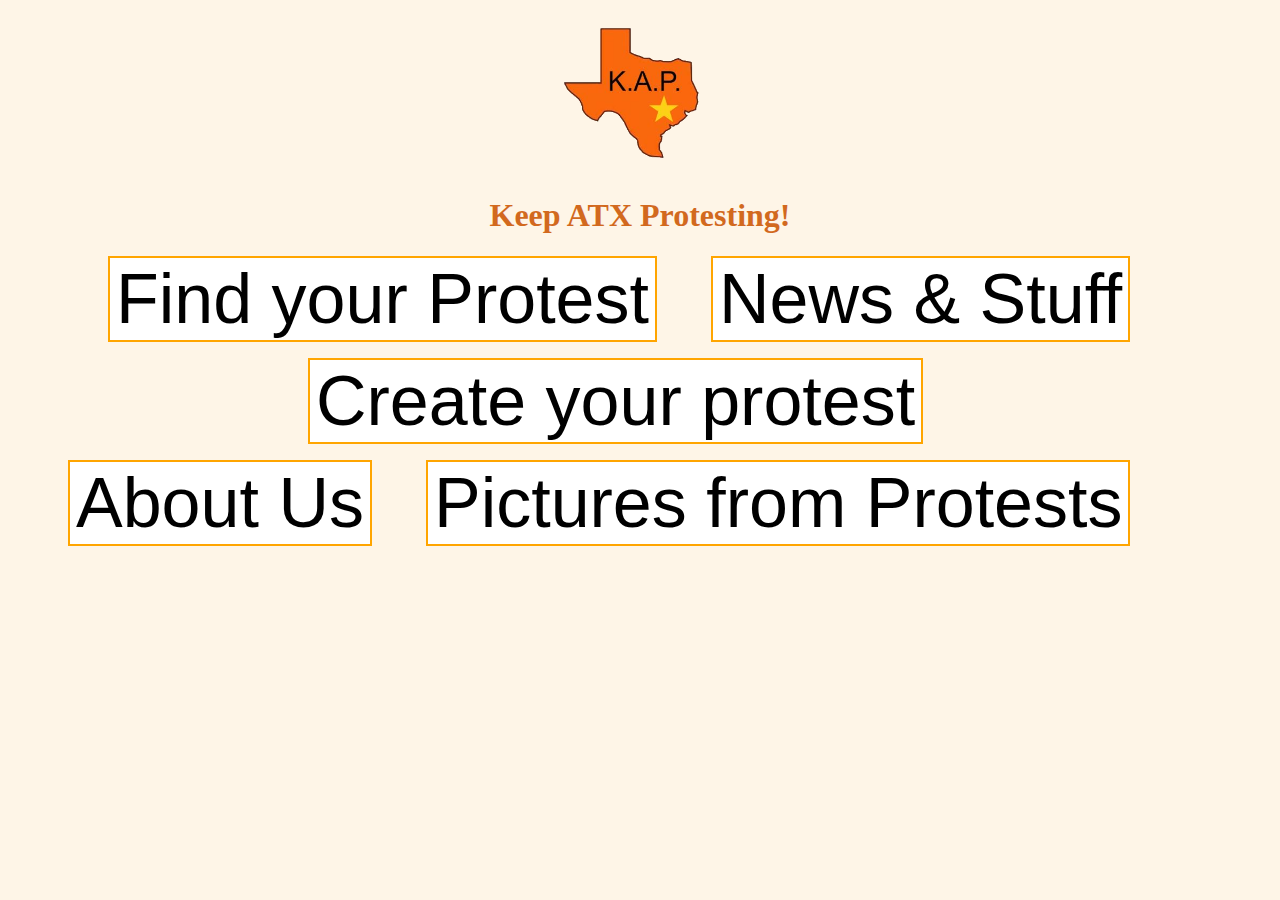
<file: index.html>
<!DOCTYPE html>
<html lang="en" dir="ltr">
  <head>
    <meta charset="utf-8">
    <title>KAP Home Page</title>
    <link href = "Home page style.css" rel= "stylesheet">
    <style>

      .button2 {
        background-color: white;
        color: black;
        border: 2px solid #FFA500;
        margin-left: 100px;
        font-size: 70px;
      }

      .button2:hover {
        background-color: #FFA500;
        color: white;
      }

      .button3 {
        background-color: white;
        color: black;
        border: 2px solid #FFA500;
        margin-left: 130px;
        font-size: 70px;
      }

      .button3:hover {
        background-color: #FFA500;
        color: white;
      }

      .button4 {
        background-color: white;
        color: black;
        border: 2px solid #FFA500;
        margin-left: 300px;
        font-size: 70px;
      }

      .button4:hover {
        background-color: #FFA500;
        color: white;
      }

      .button5 {
        background-color: white;
        color: black;
        border: 2px solid #FFA500;
        margin-left:60px;
        font-size: 70px;
      }

      .button5:hover {
        background-color: #FFA500;
        color: white;
      }

      .button6 {
        background-color: white;
        color: black;
        border: 2px solid #FFA500;
        margin-left: 50px;
        font-size: 70px;
      }

      .button6:hover {
        background-color: #FFA500;
        color: white;
      }
    </style>
  </head>
  <body>
    <form action="Home page.html" method="get">
      <p>
      <input type="image" src="texas_official.png" onclick="" class="center" />
      </p>
    </form>
    <h1> Keep ATX Protesting! </h1>
    <p>
    </p>

    <button class="button button2"  onclick='FYPfunction()'>Find your Protest</button>
    <script>
      function FYPfunction(){
          location.replace("finalprotestmap.html")
      }
      </script>
      <button class="button button6"  onclick='NewsPagefunction()'>News & Stuff</button>
      <script>
        function NewsPagefunction(){
            location.replace("news_page.html")
        }
        </script>
    <p>
      </p>
      <p>
        </p>

    <button class="button button4"  onclick="location.href='https://docs.google.com/forms/d/e/1FAIpQLSd8jUMjp-vjcL7V7BomJ3T4n1UpRHw8Tf5Ga4DB0iRbruAmew/viewform'">Create your protest</button>
    <p>
      </p>
      <p>
        </p>
    <button class="button button5" onclick='Aboutfunction()'>About Us</button>
    <script>
      function Aboutfunction(){
          location.replace("abtus.html")
      }
      </script>
    <button class="button button6"  onclick='PicturesPagefunction()'>Pictures from Protests</button>
    <script>
      function PicturesPagefunction(){
          location.replace("pictures_page.html")
      }
      </script>
    <p>
      </p>
      <p>
        </p>

  </body>
</html>
</file>
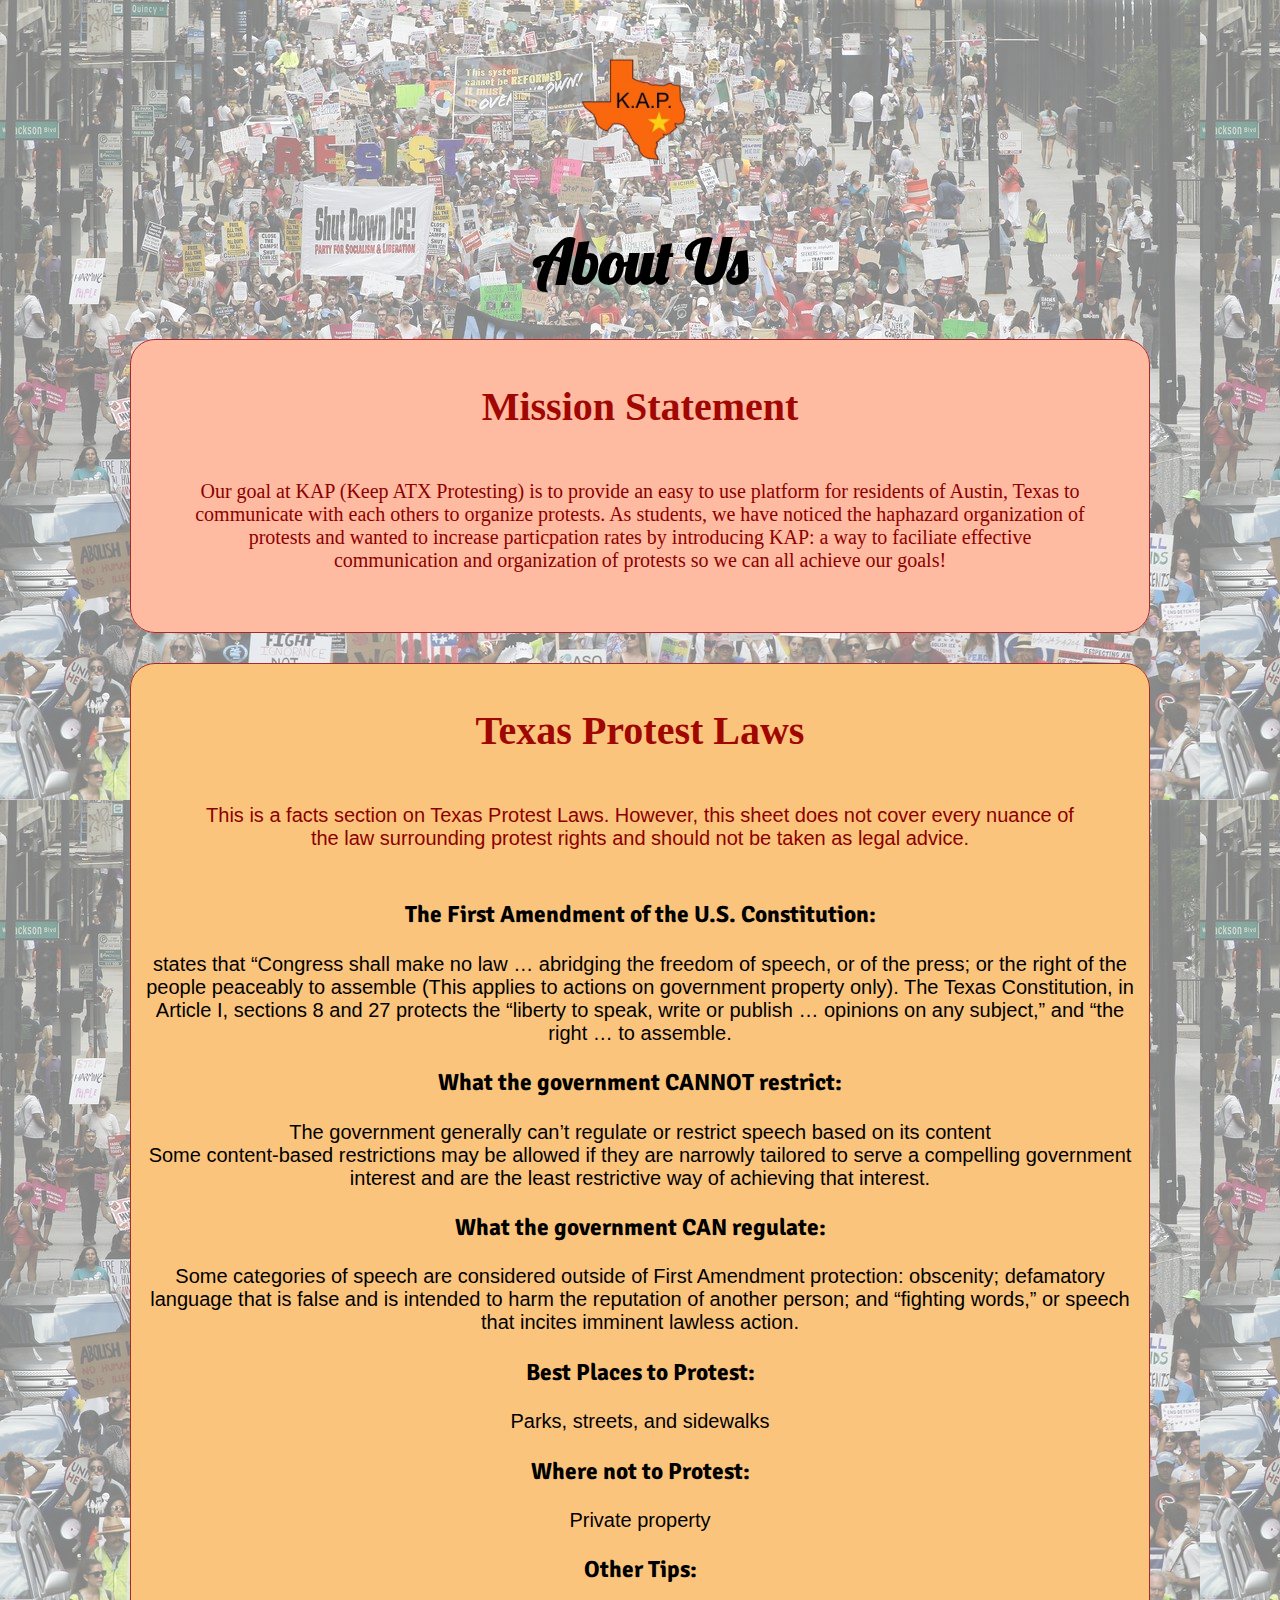
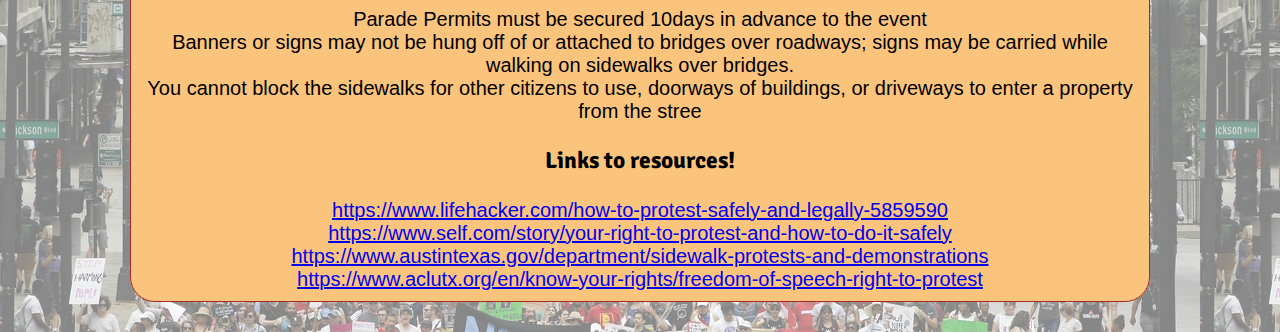
<file: abtus.html>
<!DOCTYPE html>
<html lang="en" dir="ltr">
  <head>
    <meta charset="utf-8">
    <!-- <link href="https://fonts.googleapis.com/css?family=Darker+Grotesque&display=swap" rel="stylesheet"> -->
    <!-- <link href="https://fonts.googleapis.com/css?family=Blinker|Darker+Grotesque|Lobster|Pacifico|Roboto+Slab|Ubuntu+Condensed&display=swap" rel="stylesheet"> -->
<link href="https://fonts.googleapis.com/css?family=Darker+Grotesque|Lobster|Pacifico|Roboto+Slab|Signika&display=swap" rel="stylesheet">
    <!-- <link href="https://fonts.googleapis.com/css?family=Lobster&display=swap" rel="stylesheet"> -->

    <title></title>
    <link href = "kap.css" rel = "stylesheet">

  </head>
  <body>
    <form action="Home page.html" method="get">
     <p>
     <input type="image" src="texas_official.png" onclick="" class="center"  width="50%" height="100%"/>
     </p>
   </form>
   <h1> About Us </h1>

<div class="bkgIMG">
  <div class="firstbg">

   <div class="boxed">
      <!-- <a id="button1">https://blog.hubspot.com/marketing/jump-link-same-page</a> -->


        <article>
           <h2>Mission Statement</h2>
           <p>Our goal at KAP (Keep ATX Protesting) is to provide an easy to use platform for residents of Austin, Texas to communicate with each others to organize protests.
              As students, we have noticed the haphazard organization of protests and wanted to increase particpation rates by introducing KAP: a way to faciliate effective communication and organization of protests so we can all achieve our goals!
            </p>
         </article>
  </div>

  </div>

  <div class="backgroundsecond">
  <div class="txlaw">
<center>
    <!-- <article1> -->
 <h2>Texas Protest Laws</h2>
 <p>This is a facts section on Texas Protest Laws. However, this sheet does not cover every nuance of the law surrounding protest rights and should not be taken as legal advice.</p>
<h3>  The First Amendment of the U.S. Constitution:</h3> states that “Congress shall make no law … abridging the freedom of speech, or of the press; or the right of the people peaceably to assemble (This applies to actions on government property only).
 The Texas Constitution, in Article I, sections 8 and 27 protects the “liberty to speak, write or publish … opinions on any subject,” and “the right … to assemble.

<h3>  What the government CANNOT restrict:</h3>The government generally can’t regulate or restrict speech based on its content<br>Some content-based restrictions may be allowed if they are narrowly tailored to serve a compelling government interest and are the least restrictive way of achieving that interest.</li>
<h3>What the government CAN regulate:</h3>Some categories of speech are considered outside of First Amendment protection: obscenity; defamatory language that is false and is intended to harm the reputation of another person;
   and “fighting words,” or speech that incites imminent lawless action.

<h3>Best Places to Protest:</h3> Parks, streets, and sidewalks
<h3>Where not to Protest: </h3> Private property
<h3>Other Tips:</h3>Parade Permits must be secured 10days in advance to the event<br>Banners or signs may not be hung off of or attached to bridges over roadways; signs may be carried while walking on sidewalks over bridges.<br>
You cannot block the sidewalks for other citizens to use, doorways of buildings, or driveways to enter a property from the stree<br>
<h3>Links to resources!</h3>
<a href="https://lifehacker.com/how-to-protest-safely-and-legally-5859590">https://www.lifehacker.com/how-to-protest-safely-and-legally-5859590 </a> <br>
<a href="https://www.self.com/story/your-right-to-protest-and-how-to-do-it-safely">https://www.self.com/story/your-right-to-protest-and-how-to-do-it-safely </a> <br>
<a href="https://www.austintexas.gov/department/sidewalk-protests-and-demonstrations">https://www.austintexas.gov/department/sidewalk-protests-and-demonstrations </a> <br>
<a href="https://www.aclutx.org/en/know-your-rights/freedom-of-speech-right-to-protest">https://www.aclutx.org/en/know-your-rights/freedom-of-speech-right-to-protest</a> <br>
</center>
<!-- </article1> -->

       </div>
       </div>
</div>

  </body>
</html>
</file>
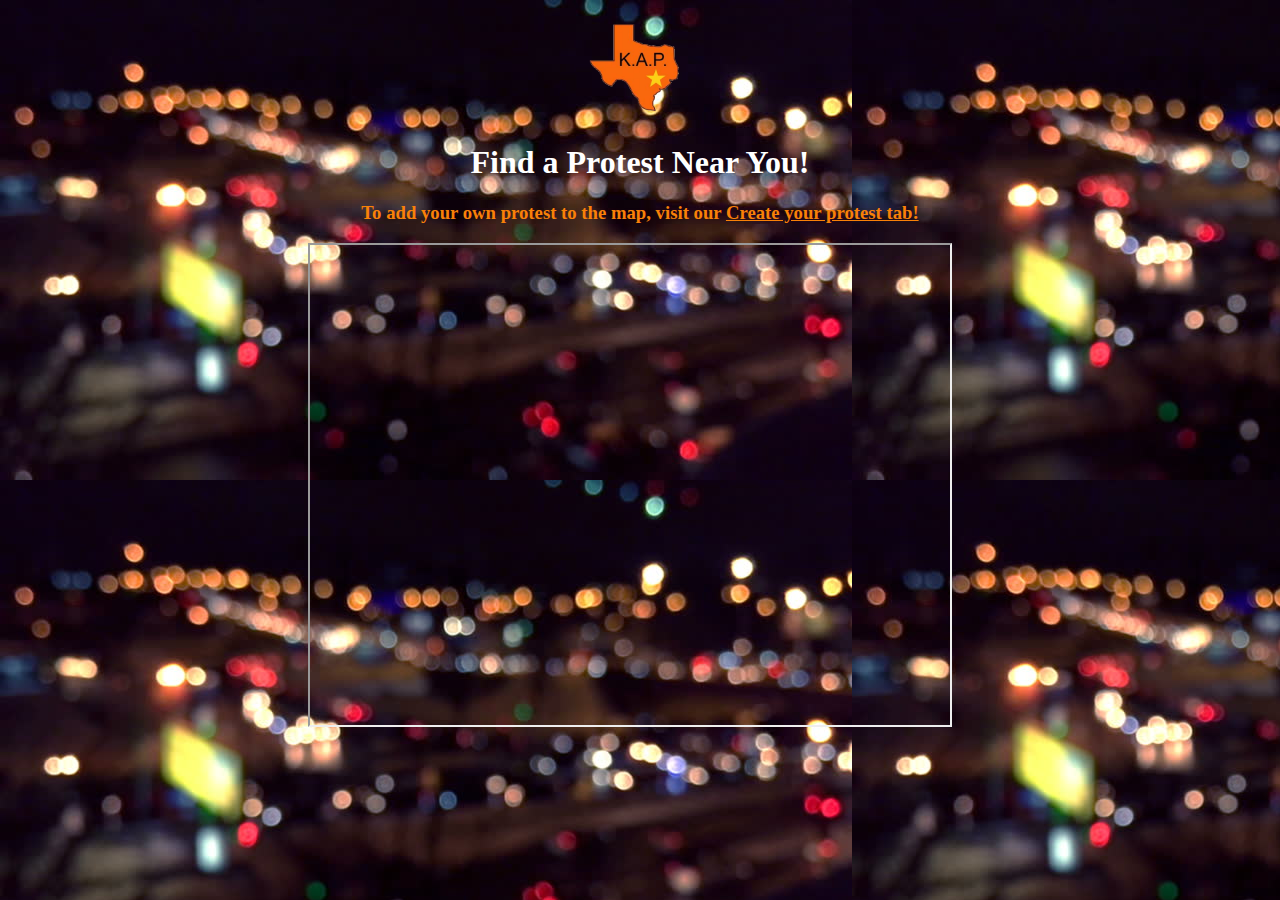
<file: finalprotestmap.html>
<!DOCTYPE html>
<html lang="en" dir="ltr">


<head>
    <!-- <style>
    background-color: lightpink;
    </style> -->
    <meta charset="utf-8">
    <link rel="stylesheet" href="findyourprotest.css">
    <title></title>
     </head>

       <body>
         <form action="Home page.html" method="get">
           <p>
           <input type="image" src="texas_official.png" onclick="" class="center" />
           </p>
         </form>
    <h1>Find a Protest Near You!</h1>

  <h3>To add your own protest to the map, visit our <a href= "https://docs.google.com/forms/d/e/1FAIpQLSd8jUMjp-vjcL7V7BomJ3T4n1UpRHw8Tf5Ga4DB0iRbruAmew/viewform" style= "color:#F98108;"> Create your protest tab!</a></h3>
    <iframe src="https://www.google.com/maps/d/embed?mid=13c0fygB0JcBW5PXC3jZY-fUnB-qnKDHo" width="640" height="480"></iframe>



  </body>
</html>
</file>
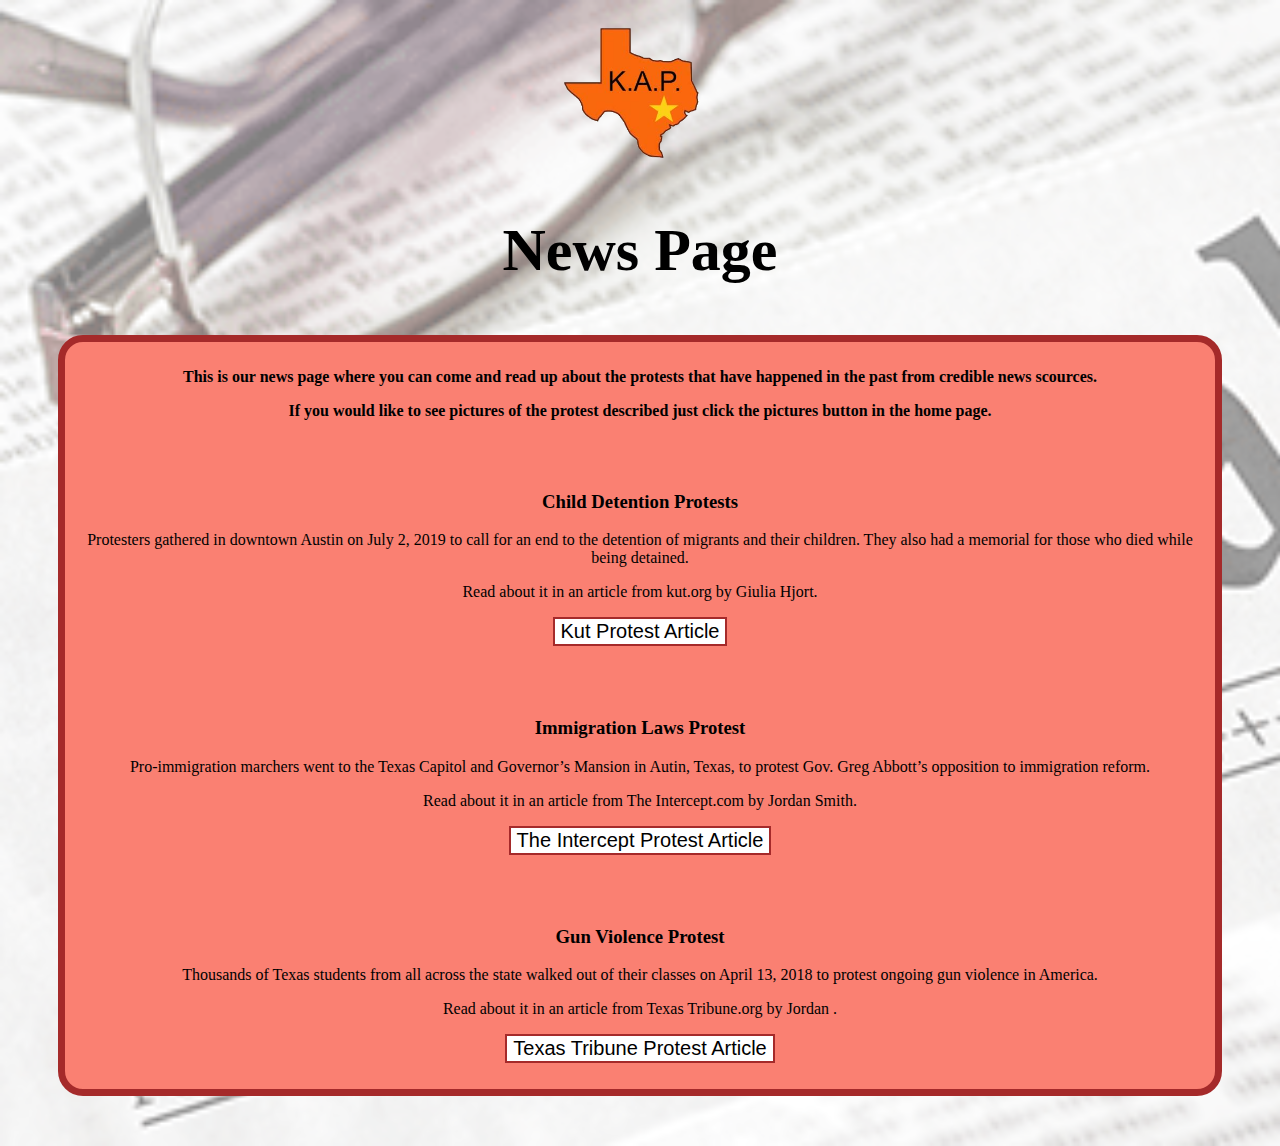
<file: news_page.html>
<!DOCTYPE html>
<html lang="en" dir="ltr">
  <head>
    <meta charset="utf-8">
    <title>News Page</title>
    <link href = "news_page.css" rel= "stylesheet">
  </head>
  <body>
    <form action="Home page.html" method="get">
      <p>
      <input type="image" src="texas_official.png" onclick="" class="center" />
      </p>
    </form>

    <h1>News Page</h1>
    <div class='boxed'>


  <strong>   <p> This is our news page where you can come and read up about the protests that have happened in the past from credible news scources. </p>
      <p>If you would like to see pictures of the protest described just click the pictures button in the home page.  </p></strong>

      <br>
      <br>
<article>
     <p><h3>Child Detention Protests</h3>
     <p>Protesters gathered in downtown Austin on July 2, 2019 to call for an end to the detention of migrants and their children. They also had a memorial for those who died while being detained.</p>
      <p>Read about it in an article from kut.org by Giulia Hjort.</p>
        <button class="button button1"  onclick="location.href='https://www.kut.org/post/protesters-downtown-austin-call-trump-administration-close-migrant-detention-centers'"> Kut Protest Article </button></p>

<br>
<br>

      <p><h3>Immigration Laws Protest</h3>
      <p>Pro-immigration marchers went to the Texas Capitol and Governor’s Mansion in Autin, Texas, to protest Gov. Greg Abbott’s opposition to immigration reform.</p>
       <p>Read about it in an article from The Intercept.com by Jordan Smith.</p>
         <button class="button button2"  onclick="location.href='https://theintercept.com/2016/11/29/new-sanctuary-cities-in-texas-vow-to-resist-donald-trumps-deportations/'"> The Intercept Protest Article </button></p>

<br>
<br>

     <p><h3>Gun Violence Protest</h3>
     <p>Thousands of Texas students from all across the state walked out of their classes on April 13, 2018 to protest ongoing gun violence in America.</p>
      <p>Read about it in an article from Texas Tribune.org by Jordan .</p>
        <button class="button button3"  onclick="location.href='https://www.texastribune.org/2018/04/20/texas-students-walkout-classes-continuing-momentum-gun-violence-protes/'"> Texas Tribune Protest Article </button></p>

<article>

      </div>
  </body>
  </html>
</file>
<file: Home page style.css>
body{
    background-color: #FEF5E7;

  }

h1{
  color: chocolate;
  text-align: center;
}
.center {
  display: block;
  margin-left: auto;
  margin-right: auto;
  width: 15%;
}
</file>
<file: kap.css>
body {
  background-image: url("protest.jpg");
  background-color: rgb(255, 255, 255, 0.5);
  background-blend-mode: lighten;
  margin-left: 100px;
  margin-right: 100px;

}


/* .bckgrnd { background-image: url("protest.jpg");
opacity: 0.2
background-size: contain; */


h1 { text-align:center;
  /* font-family: 'Lobster'; */
  font-size:60px;
  /* font-family: 'Darker Grotesque', sans-serif; */
  font-family: 'Lobster', cursive;
}

h2 {
text-align: center;
  color: #A10702;
  font-family: 'Barriecito', cursive;
    font-size:40px;
}
p {
  color: darkred;
  font-size: 20px;
  margin: 50px;

}
.button1 {
color: blue;
/* align: center; */
border-radius: 40px;

}

.txlaw {
  /* background-color: lightsalmon ; */
  padding: 10px ;
  margin: 0px;
 border-radius: 25px;
  border: 1px solid brown;

}

.boxed {  background-color: #ffa50033 ;
 padding: 10px ;
 margin: 0px;
border-radius: 25px;
 border: 1px solid brown;
}

.firstbg {
background-color: pink;
border-radius: 25px;
margin: 30px;}

.center {
display: block;
margin-left: auto;
margin-right: auto;
width: 15%;
}

article{ text-align: center;}

.backgroundsecond {
  background-color: #FBC47D;
  border-radius: 25px;
margin: 30px; }

center {font-size: 20px;
font-family: 'Roboto Condensed', sans-serif;
text-align: center;

}

h3 {font-family: 'Signika', sans-serif;
 }
</file>
<file: findyourprotest.css>
iframe {
align: center;
}

body {
  background-image: url("1.jpg");
  align-items: center;
  /* background-blend-mode: lighten; */

}

h1 {
  font-family: 'Lobster', cursive;
  text-align: center;
  color: white;
}
h3
{
  text-align: center;
color: #F98108;
}

iframe {
  align-items: center;
  align-content: center;
  margin-left: 300px;
  margin-right: 300px;
}
.center {
  display: block;
  margin-left: auto;
  margin-right: auto;
  width: 10%;
}

/* iframe {

  object-position: center;
} */
</file>
<file: news_page.css>
body{
  background-image:url("lalala.png");
  background-color: rgb(255, 255, 255, 0.5);
  background-blend-mode: lighten;
  background-size: cover;
  text-align: center;
}

h1{
  font-family: 'Lobster', cursive;
  font-size: 60px;
  text-align: center;
}
.center {
  display: block;
  margin-left: auto;
  margin-right: auto;
  width: 15%;
}
.boxed {  background-color: salmon ;
 padding: 10px ;
 margin: 50px;
border-radius: 25px;
 border: 7px solid brown;
}
.button {
  background-color: white;
  color: black;
  border: 2px solid #a52a2a;
  font-size: 20px;
}

.button:hover {
  background-color: #a52a2a;
  color: white;
}


/* .backg
{background-color: salmon;
margin: 0px;
border-radius: 25px;
margin-bottom: 0px;
margin-top: -10px;
} */
</file>
